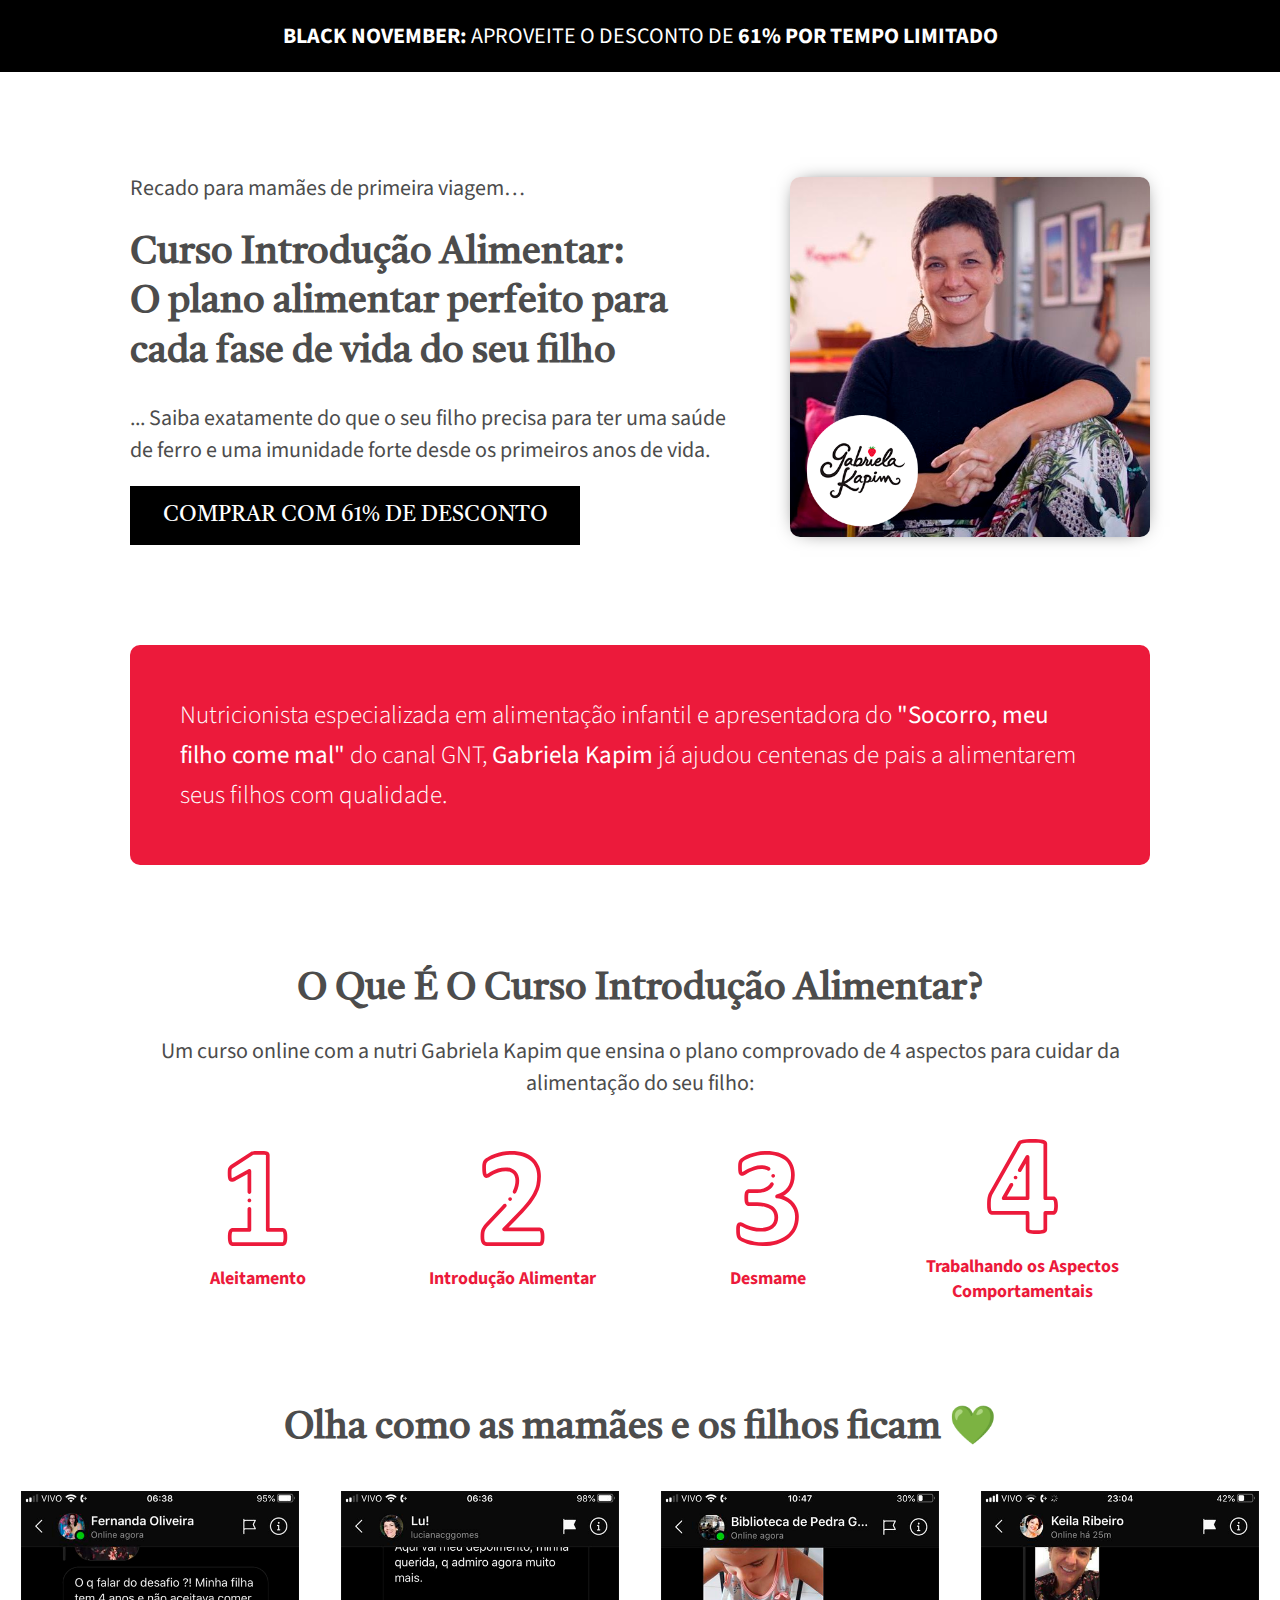
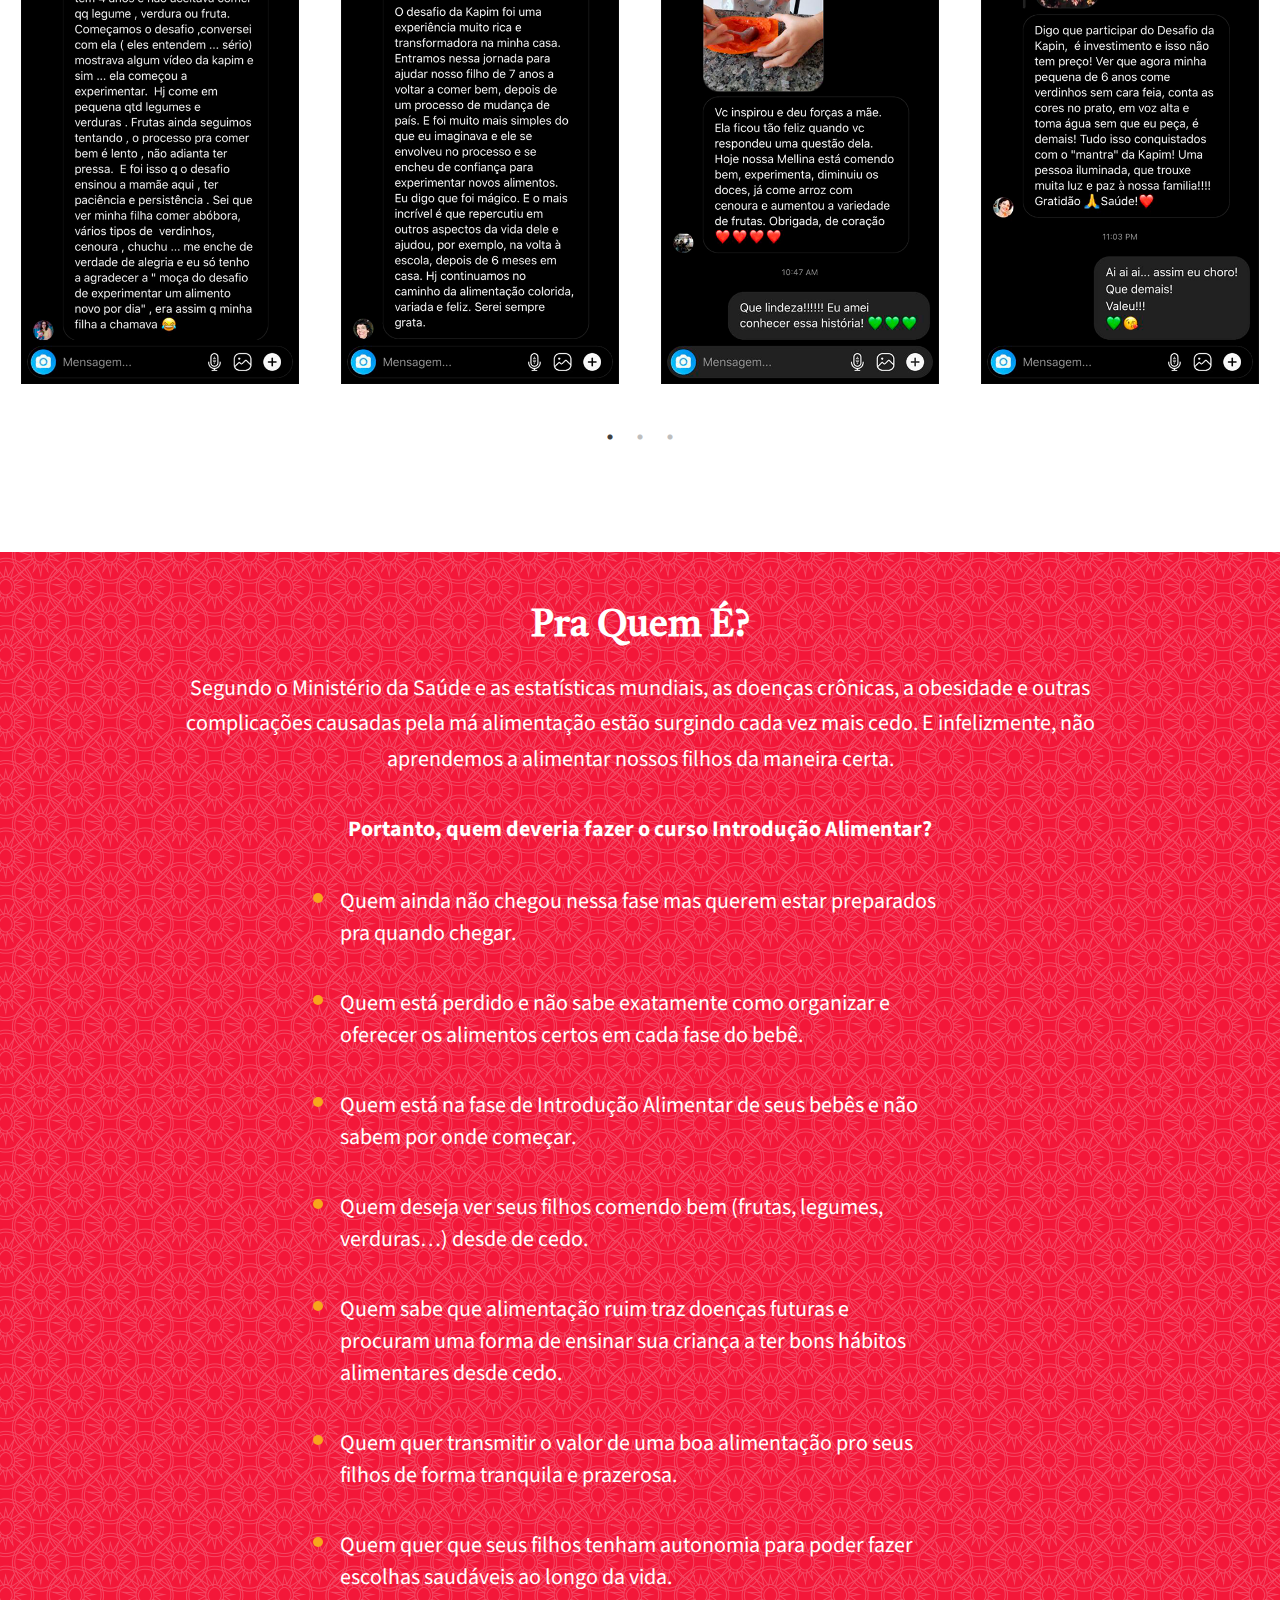
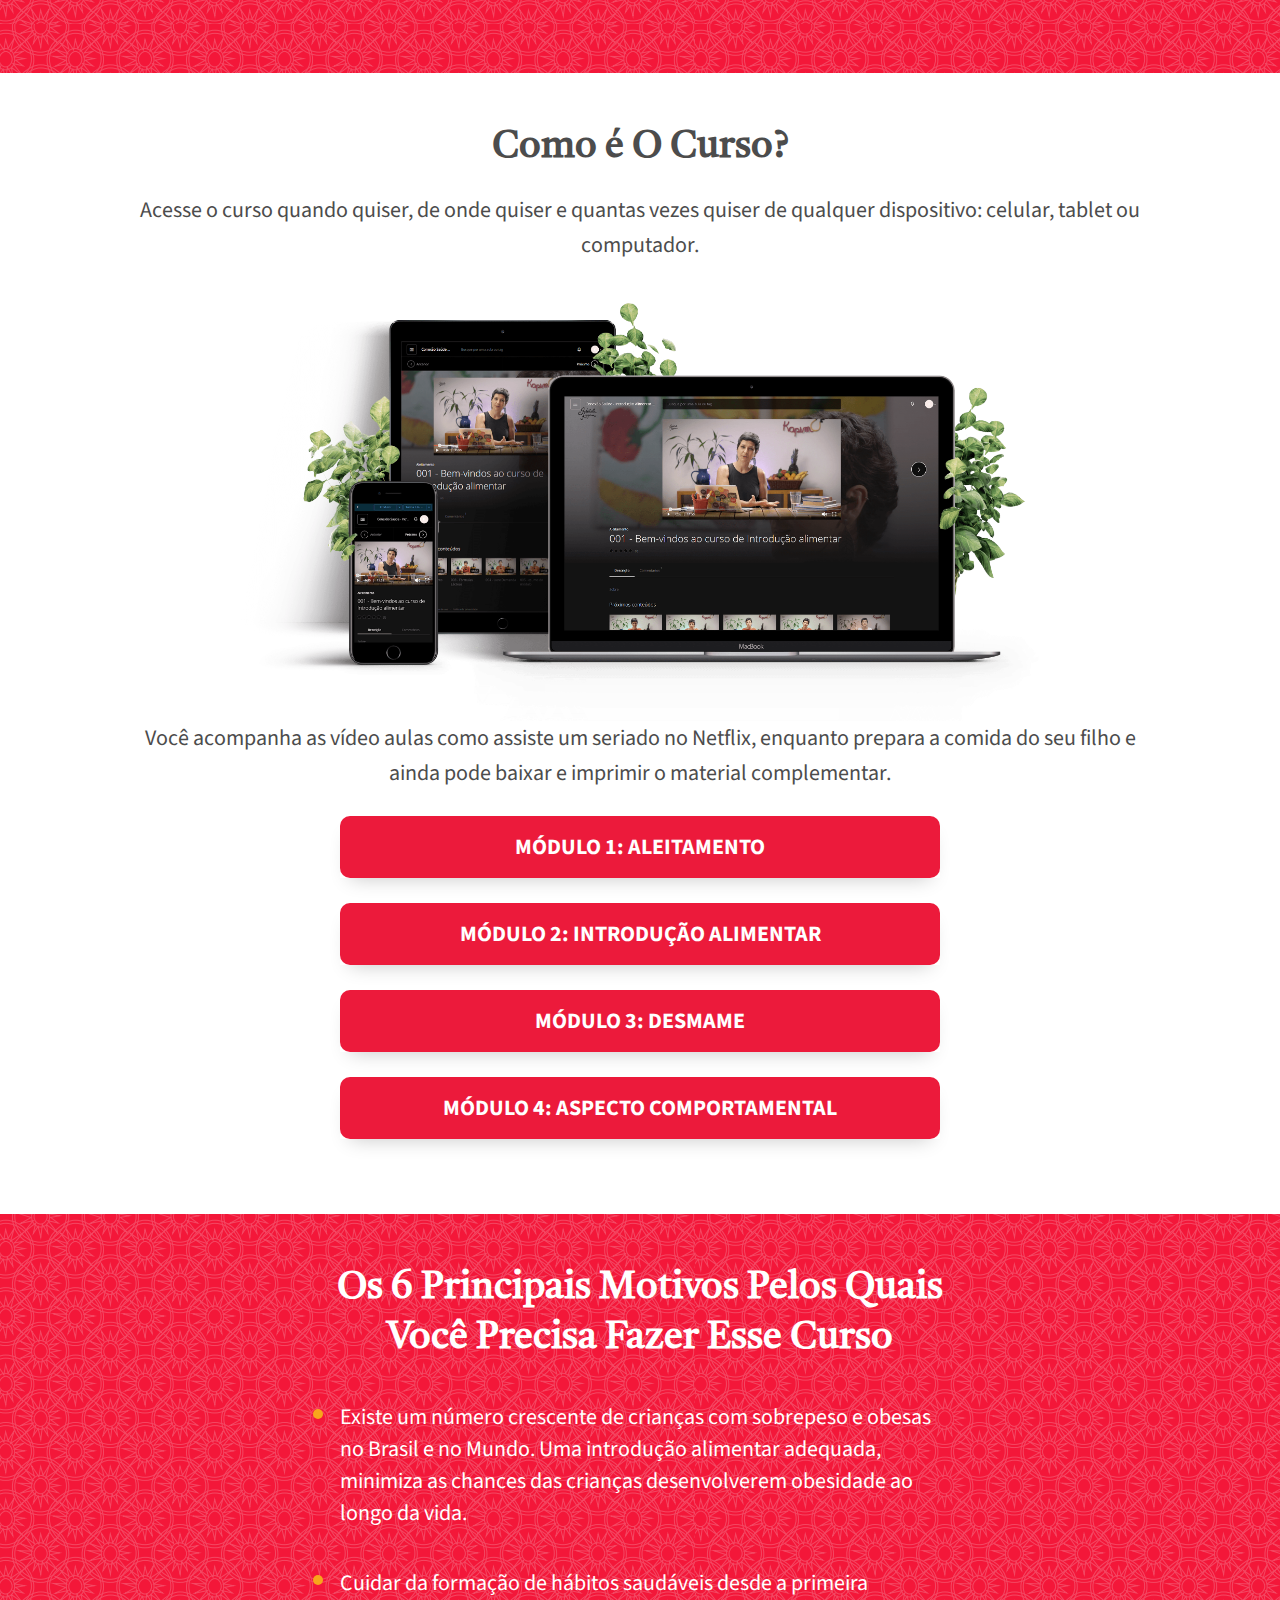
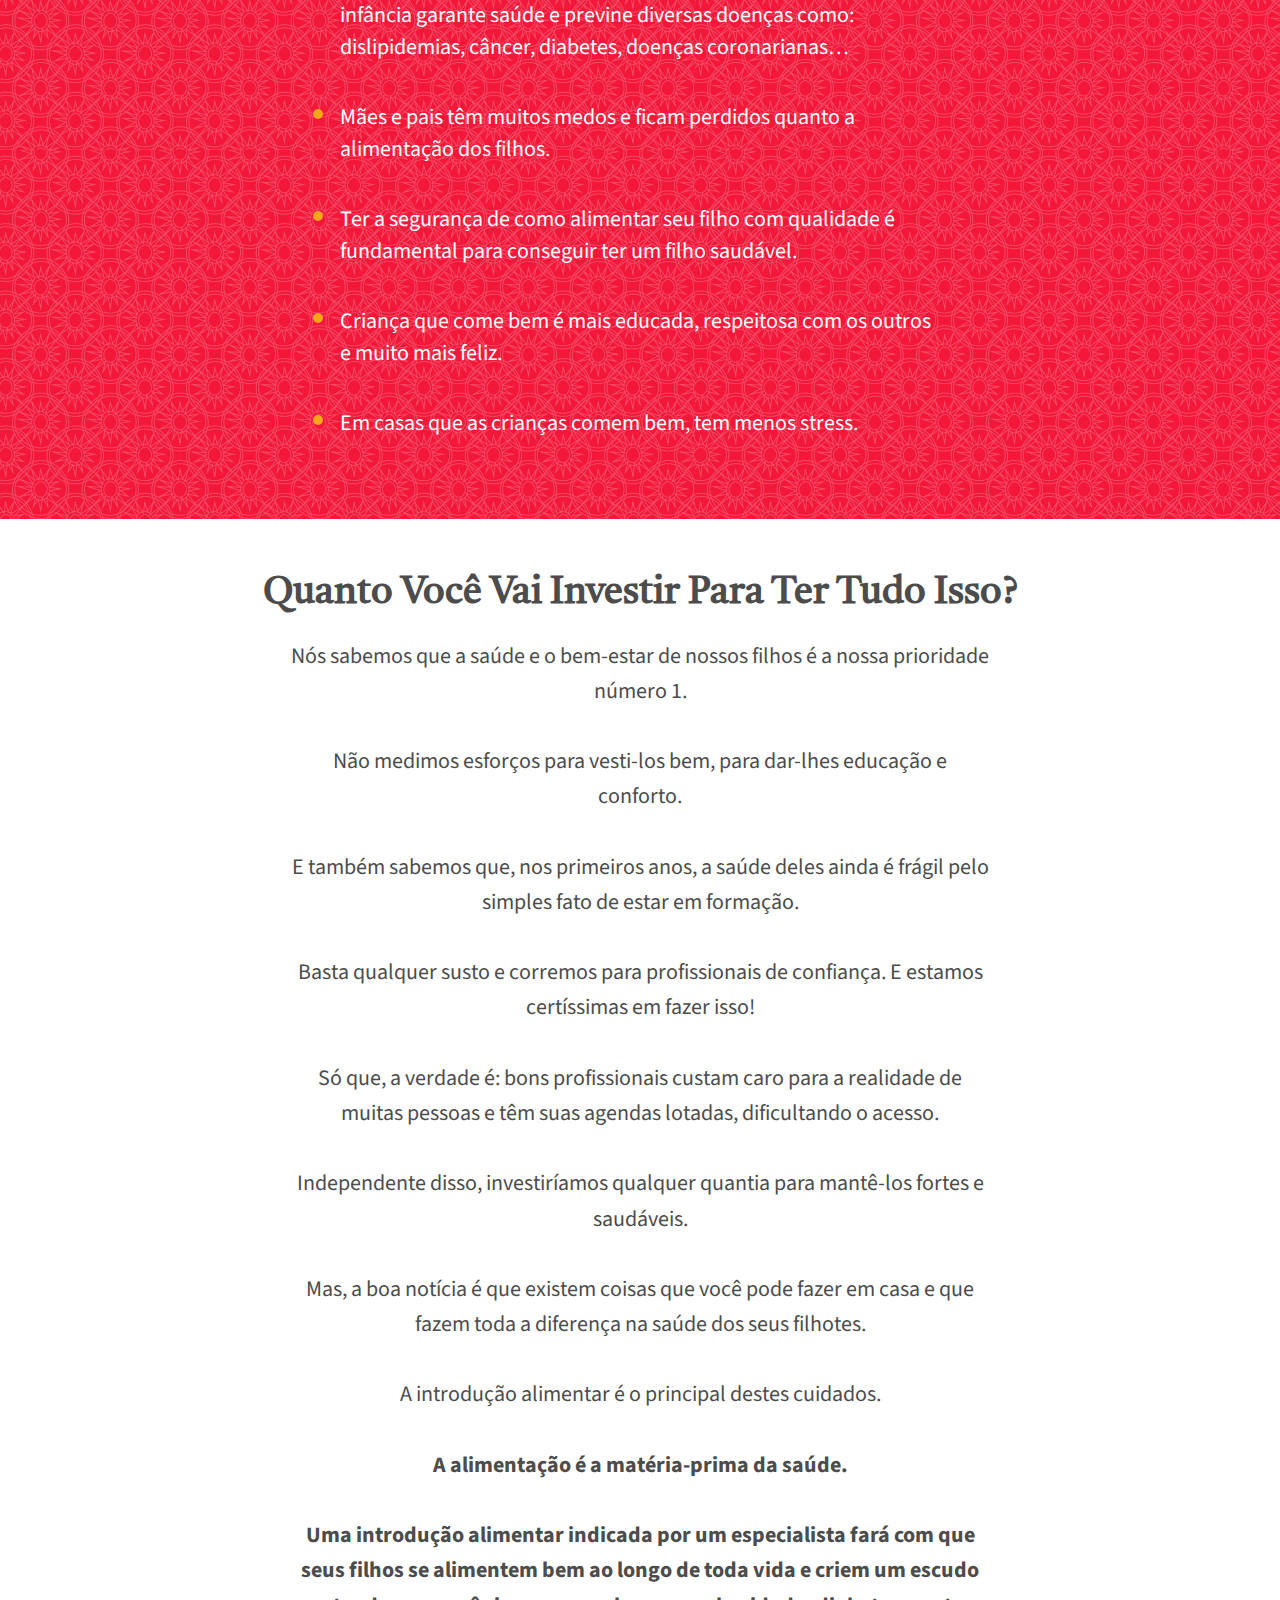
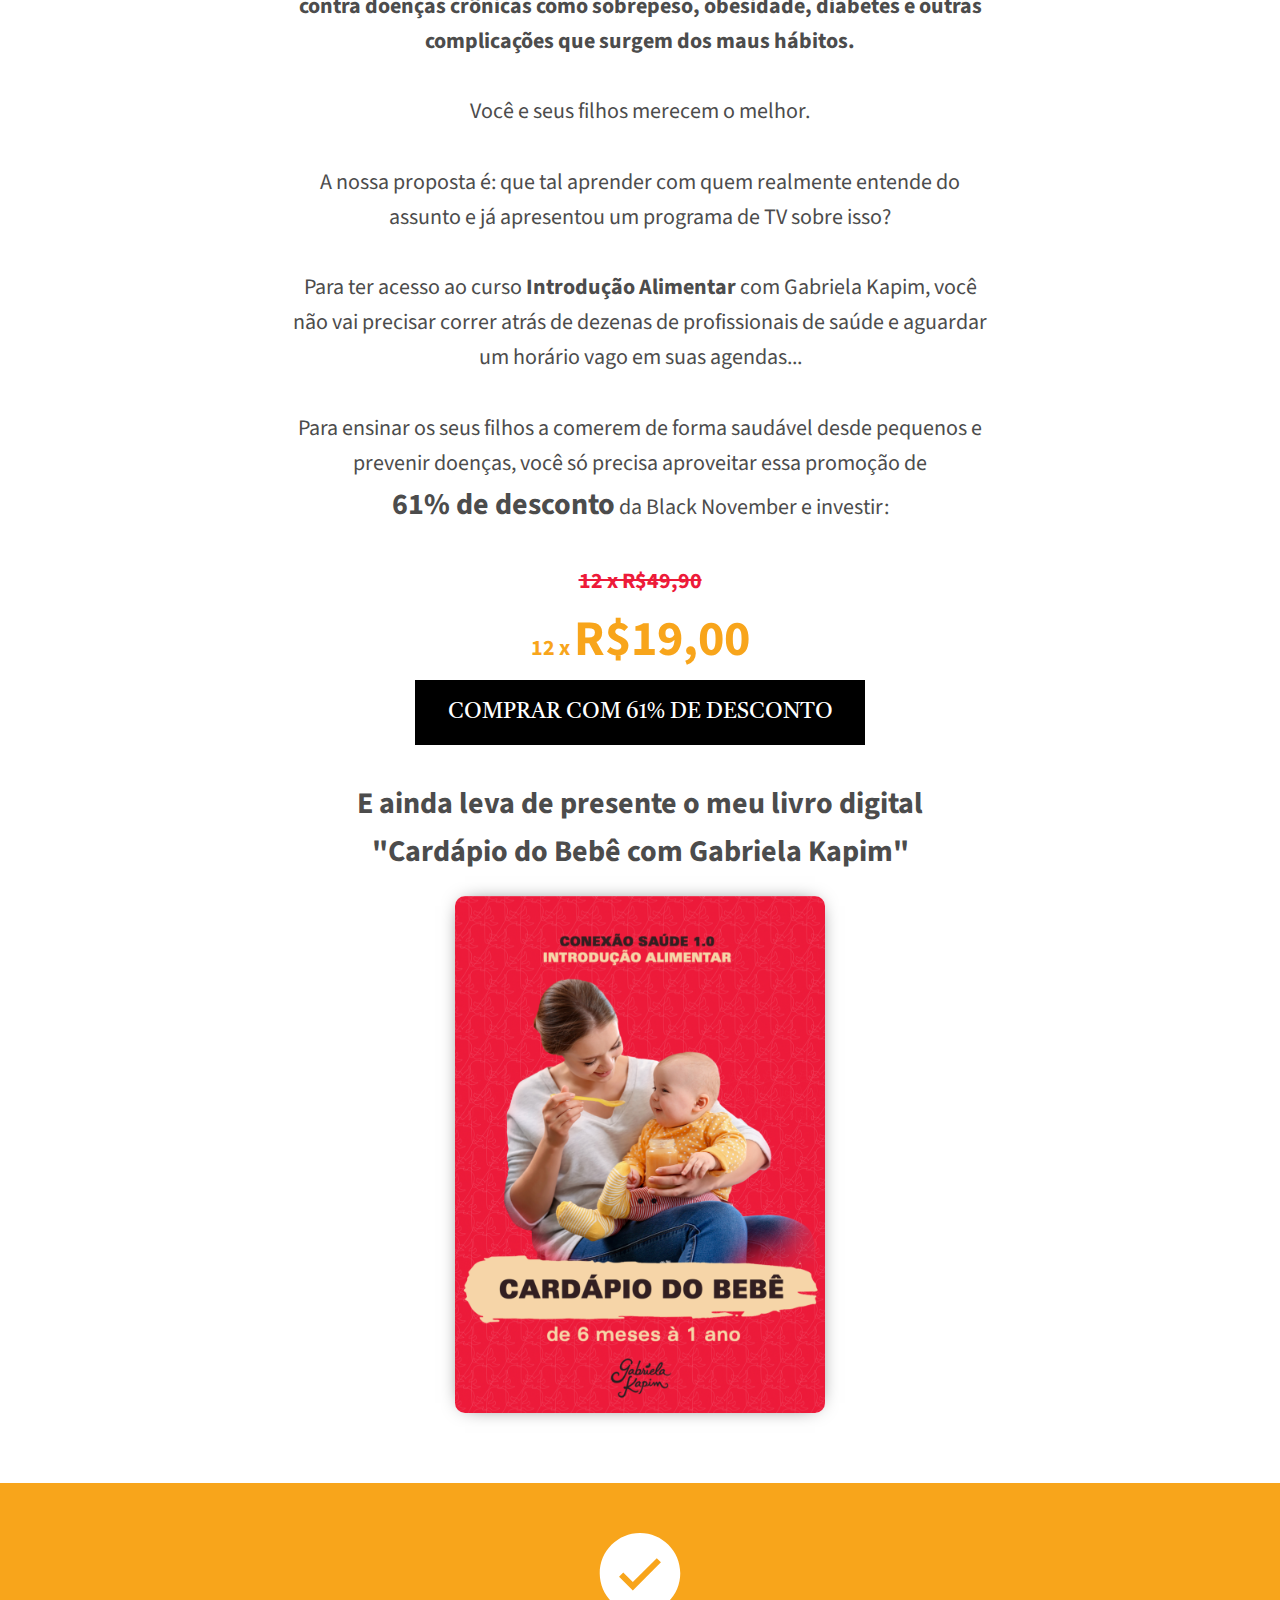
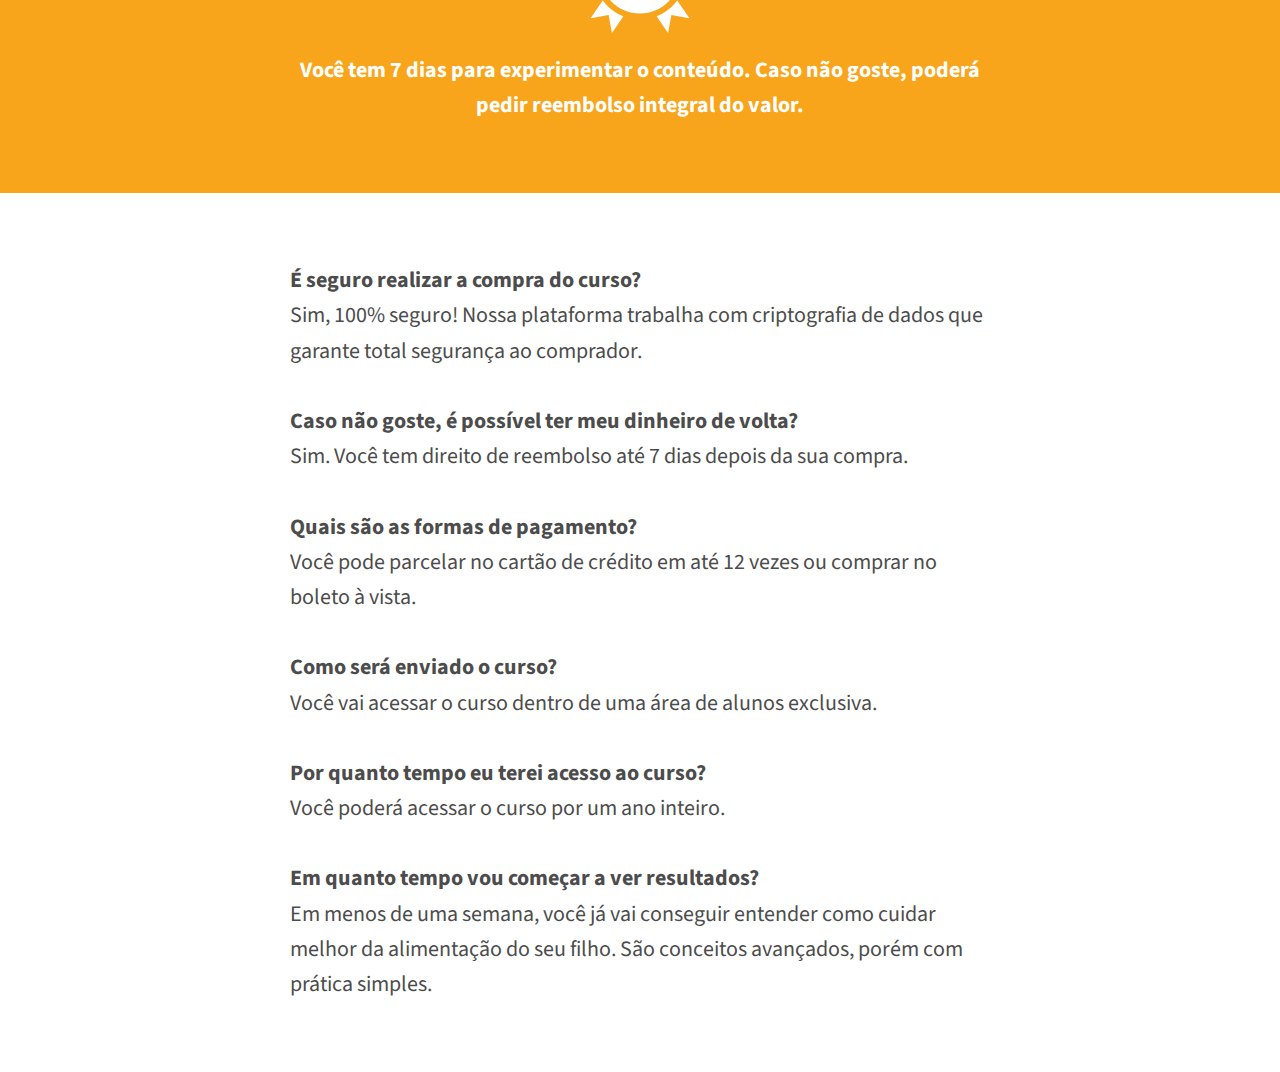
<file: index.html>
<!DOCTYPE html>
<html lang="pt-br">
  <head>
    <meta charset="utf-8">
    <meta http-equiv="X-UA-Compatible" content="IE=edge">

    <meta name="viewport" content="width=device-width, initial-scale=1, user-scalable=no, shrink-to-fit=no">
    <meta name="HandheldFriendly" content="true">
    <meta name="MobileOptimized" content="320" />
    <meta name="theme-color" content="‪#000">
    <meta name="format-detection" content="telephone=no">

    <title>BLACK NOVEMBER: APROVEITE O DESCONTO DE 61% POR TEMPO LIMITADO</title>

    <meta property="og:title" content=""/>
    <meta property="og:type" content="website"/>
    <meta property="og:url" content=""/>
    <meta property="og:image" content=""/>
    <meta property="og:image:type" content="image/jpeg">
    <meta property="og:image:width" content="800">
    <meta property="og:image:height" content="600">
    <meta property="og:site_name" content=""/>
    <meta property="og:description" content=""/>

    <meta name="twitter:card" content="summary"/>
    <meta name="twitter:description" content=""/>
    <meta name="twitter:title" content=""/>
    <meta name="twitter:domain" content=""/>
    <meta name="twitter:image" content=""/>

    <meta itemprop="name" content="">
    <meta itemprop="description" content="">
    <meta itemprop="image" content="">

    <meta name="description" content="">
    <meta name="keywords" content="TAGS"/>
    <meta name="author" content=" "/>
    <meta name="google-site-verification" content="" />

    <link rel="canonical" href="" />
    <link rel="sitemap" type="application/xml" title="Sitemap" href="">
    <link rel="alternate" hreflang="pt-br" href="" />
    <link rel="icon" type="image/png" sizes="16x16" href="favicon.png">
    <link rel="shortcut icon" href="favicon.png" type="image/x-icon">
    <link rel="icon" href="favicon.png" type="image/x-icon">
    <link href="assets/css/style.css?v0.5" rel="stylesheet">
    <link rel="stylesheet" type="text/css" href="assets/slick/slick.css"/>
    <link rel="stylesheet" type="text/css" href="assets/slick/slick-theme.css"/>
    

    <!-- Google Tag Manager -->
    <script>
        (function (w, d, s, l, i) {
            w[l] = w[l] || [];
            w[l].push({
                'gtm.start': new Date().getTime(),
                event: 'gtm.js'
            });
            var f = d.getElementsByTagName(s)[0],
                j = d.createElement(s),
                dl = l != 'dataLayer' ? '&l=' + l : '';
            j.async = true;
            j.src =
                'https://www.googletagmanager.com/gtm.js?id=' + i + dl;
            f.parentNode.insertBefore(j, f);
        })(window, document, 'script', 'dataLayer', 'GTM-NXTZZBJ');
    </script>
    <!-- End Google Tag Manager -->

  </head>
  <body>
    <!-- Google Tag Manager (noscript) -->
    <noscript><iframe src="https://www.googletagmanager.com/ns.html?id=GTM-NXTZZBJ" height="0" width="0"
            style="display:none;visibility:hidden"></iframe></noscript>
    <!-- End Google Tag Manager (noscript) -->
    
    <div class="barra">
      <p><b>BLACK NOVEMBER:</b> APROVEITE O DESCONTO DE <b>61% POR TEMPO LIMITADO</b></p>
    </div>

    <header class="top">
      <div class="container">
        <div class="blocos">
          <div class="text">
            <h2>Recado para mamães de primeira viagem…</h2>
            <h1>
              Curso Introdução Alimentar: <br>
              O plano alimentar perfeito para cada fase de vida do seu filho
            </h1>
            <p>
              ... Saiba exatamente do que o seu filho precisa para ter uma saúde de ferro e uma imunidade forte desde os primeiros anos de vida.
            </p>
            <a href="#" class="btn" style="max-width: 450px;">COMPRAR COM 61% DE DESCONTO</a>
          </div>
          <div class="image">
            <img src="assets/img/about.png" alt="">
          </div>
        </div>
      </div>
    </header>

    <section class="about">
      <div class="container">
        <div class="blocos">
          <p>
            Nutricionista especializada em alimentação infantil e apresentadora do <b>"Socorro, meu filho come mal"</b> do canal GNT, <b>Gabriela Kapim</b> já ajudou centenas de pais a alimentarem seus filhos com qualidade.
          </p>
        </div>
      </div>
    </section>

    <section class="what">
      <div class="container">
        <h1>O Que É O Curso Introdução Alimentar?</h1>
        <p>
          Um curso online com a nutri Gabriela Kapim que ensina o plano comprovado de 4 aspectos para cuidar da alimentação do seu filho:
        </p>
        <div class="blocos">
          <div class="col">
            <svg id="Layer_1" enable-background="new 0 0 511.999 511.999" height="512" viewBox="0 0 511.999 511.999" width="512" xmlns="http://www.w3.org/2000/svg"><g><g><path d="m415.475 444.61c-.768-5.827-2.049-10.644-3.918-14.723-.022-.051-.046-.101-.07-.15-2.238-4.68-4.782-7.96-8.008-10.325-3.619-2.652-7.733-3.997-12.23-3.997h-69.938v-393.683c0-4.236-1.086-8.013-3.225-11.218-2.378-3.568-6.148-6.071-11.524-7.648-3.721-1.125-8.83-1.887-15.613-2.329-5.681-.371-13.04-.537-23.861-.537-7.996 0-14.313 0-19.345.132-5.267.138-9.604.426-12.839.848-3.715.464-6.789 1.113-9.399 1.982-.067.022-.134.046-.201.069-2.763.986-5.081 2.2-7.066 3.701l-104.597 67.718c-.094.061-.186.123-.277.187-3.656 2.544-6.378 4.602-8.581 6.942-2.908 2.947-5.049 6.468-6.366 10.471-1.321 3.563-2.152 7.788-2.47 12.565-.271 4.083-.409 9.338-.409 15.62 0 10.16.414 17.93 1.266 23.754 1.073 7.327 3.319 12.723 6.867 16.492.07.074.141.147.212.22 4.391 4.389 10.178 6.123 17.204 5.154.131-.018.261-.039.391-.062 4.389-.784 9.82-2.739 16.604-5.978.177-.084.351-.174.522-.269l63.688-35.138.003 97.033c0 5.523 4.478 10 10 10s10-4.478 10-10l-.003-113.972c0-3.538-1.87-6.813-4.916-8.611-3.048-1.799-6.818-1.854-9.915-.145l-78.256 43.176c-5.922 2.811-9.253 3.827-11.043 4.176-.11.014-.21.023-.301.03-.35-.77-.87-2.281-1.269-5.004-.7-4.787-1.055-11.805-1.055-20.858 0-5.842.123-10.65.365-14.291.241-3.623.841-5.825 1.301-7.034.066-.173.127-.349.184-.525.364-1.144.878-2.006 1.667-2.794.088-.088.174-.178.258-.269 1.039-1.119 3.169-2.663 5.339-4.176l104.807-67.854c.279-.181.548-.375.807-.582.176-.141.623-.429 1.659-.807 1.321-.429 3.158-.791 5.512-1.086 2.606-.34 6.251-.573 10.83-.693 4.77-.122 10.971-.122 18.822-.122 10.369 0 17.326.152 22.558.494 6.808.444 9.906 1.145 11.146 1.521.038.012.075.022.113.034.147.043.282.084.405.124v403.241c0 5.522 4.478 10 10 10h79.938c.14 0 .216.012.226.014.016.007.079.039.179.113.027.02.676.512 1.755 2.749.995 2.2 1.748 5.203 2.233 8.896.553 4.311.821 9.883.821 17.036 0 6.495-.35 12-1.038 16.362-.809 5.122-1.691 7.623-2.289 8.818-.08.16-.156.323-.228.487-.622 1.428-1.171 1.95-1.164 1.953-.04.028-.079.055-.119.084-.076.055-.1.071-.246.071h-270.123c-.029-.018-.064-.041-.106-.07-.133-.144-.672-.775-1.433-2.366-.025-.052-.05-.104-.076-.155-.599-1.198-1.482-3.701-2.291-8.823-.689-4.363-1.039-9.867-1.039-16.361 0-7.151.269-12.724.818-17.003.49-3.726 1.243-6.729 2.237-8.929.924-1.915 1.584-2.658 1.809-2.876h91.118c5.523 0 10-4.478 10-10v-113.971c0-5.522-4.477-10-10-10s-10 4.478-10 10v103.972h-81.283c-4.617 0-8.848 1.489-12.249 4.31-2.926 2.341-5.372 5.618-7.474 10.014-.023.05-.047.099-.07.149-1.869 4.079-3.15 8.896-3.921 14.755-.671 5.235-.984 11.457-.984 19.58 0 7.642.42 14.015 1.283 19.481.99 6.266 2.298 10.896 4.115 14.563 2.18 4.535 4.756 7.801 7.873 9.978 3.464 2.457 7.414 3.755 11.428 3.755h270.369c4.266 0 8.349-1.298 11.813-3.755 3.271-2.284 6.015-5.784 7.951-10.139 1.776-3.639 3.062-8.226 4.037-14.401.862-5.467 1.282-11.839 1.282-19.481 0-8.125-.313-14.347-.987-19.614z"/><path d="m212.299 276.443c5.523 0 10-4.478 10-10s-4.477-10-10-10h-.007c-5.523 0-9.996 4.478-9.996 10s4.48 10 10.003 10z"/></g></g></svg>
            <span>Aleitamento</span>
          </div>

          <div class="col">
            <svg id="Layer_1" enable-background="new 0 0 511.999 511.999" height="512" viewBox="0 0 511.999 511.999" width="512" xmlns="http://www.w3.org/2000/svg"><g><g><path d="m426.956 442.363c-.976-6.497-2.317-11.316-4.223-15.153-2.315-4.801-5.178-8.304-8.741-10.694-3.688-2.679-8.041-4.093-12.611-4.093h-166.76l39.823-40.722c28.535-28.282 51.806-53.511 69.164-74.983 17.513-21.663 31.329-41.787 41.079-59.84 10.024-18.693 16.481-35.7 19.752-52.054 3.083-15.946 4.646-32.16 4.646-48.19 0-19.114-3.323-37.252-9.877-53.906-6.681-16.981-16.903-31.799-30.383-44.041-13.361-12.133-30.329-21.752-50.452-28.596-19.817-6.696-43.12-10.091-69.26-10.091-16.317 0-32.424 1.566-47.937 4.67-14.967 3.097-29.01 6.953-41.737 11.462-12.877 4.561-23.479 9.212-32.369 14.196-8.951 4.957-15.212 9.124-19.141 12.737-.103.095-.203.19-.302.289-3.63 3.631-6.218 6.712-7.912 9.422-.048.076-.094.152-.14.23-1.818 3.09-3.173 6.526-4.027 10.217-.962 3.713-1.623 7.464-2.024 11.488-.386 3.981-.558 8.762-.558 15.502 0 9.256.312 16.618.948 22.482.606 5.7 1.479 10.778 2.667 15.525.035.138.072.275.112.411 1.641 5.541 3.84 9.376 6.91 12.045 3.481 3.146 7.798 4.809 12.498 4.809 5.432 0 11.469-2.41 18.994-7.584 5.369-3.575 12.149-7.584 20.68-12.226 8.183-4.396 17.673-8.366 28.208-11.799 10.422-3.396 22.509-5.119 35.925-5.119 9.215 0 17.147 1.304 23.498 3.844 6.544 2.682 11.688 6.097 15.728 10.438 4.269 4.59 7.462 9.849 9.523 15.722 2.228 6.154 3.357 12.861 3.357 19.935 0 8.448-.996 17.3-2.959 26.31-2.043 9.371-5.731 19.606-10.964 30.421-2.405 4.972-.325 10.952 4.646 13.357 4.967 2.402 10.951.326 13.357-4.646 5.917-12.23 10.123-23.964 12.501-34.873 2.269-10.406 3.418-20.691 3.418-30.568 0-9.401-1.531-18.398-4.519-26.649-2.946-8.396-7.562-16.008-13.719-22.629-6.054-6.507-13.507-11.519-22.864-15.354-8.804-3.521-19.234-5.306-31.005-5.306-15.524 0-29.696 2.054-42.121 6.104-11.661 3.8-22.251 8.239-31.524 13.222-9.139 4.973-16.438 9.296-22.318 13.216-.042.028-.084.057-.126.085-3.79 2.611-6.043 3.569-7.099 3.915-.199-.429-.476-1.112-.79-2.149-.934-3.778-1.63-7.893-2.13-12.593-.562-5.162-.834-11.816-.834-20.344 0-5.99.147-10.304.461-13.545.3-3.003.794-5.797 1.511-8.541.026-.104.052-.206.075-.31.379-1.664.976-3.232 1.729-4.548.529-.819 1.83-2.562 4.866-5.612 1.624-1.461 5.684-4.591 15.196-9.859 7.931-4.446 17.519-8.638 29.311-12.814 11.874-4.206 25.033-7.815 39.049-10.716 14.162-2.833 28.948-4.27 43.951-4.27 23.959 0 45.107 3.041 62.839 9.032 17.495 5.95 32.106 14.18 43.428 24.46 11.344 10.303 19.592 22.261 25.217 36.559 5.633 14.313 8.488 29.985 8.488 46.583 0 14.76-1.44 29.696-4.27 44.332-2.866 14.33-8.674 29.528-17.739 46.434-9.152 16.945-22.281 36.037-39.021 56.745-16.911 20.918-39.703 45.615-67.745 73.406-.037.036-.074.073-.11.11l-56.495 57.77c-2.813 2.878-3.629 7.161-2.068 10.87 1.562 3.71 5.193 6.122 9.218 6.122h190.526c.387 0 .577.063.885.295.185.138.374.27.567.395.081.053.827.581 1.903 2.821.023.048.047.096.07.143.931 1.861 1.729 4.976 2.37 9.256.688 4.583 1.037 10.176 1.037 16.624 0 7.305-.267 12.989-.815 17.379-.472 3.774-1.229 7.214-2.25 10.227-.556 1.331-1.077 2.022-1.313 2.261-.169.087-.442.177-.925.177h-278.136c-4.617 0-8.539-.408-11.656-1.212-2.036-.525-3.591-1.397-4.646-2.618-1.372-1.579-2.464-4.266-3.242-7.983-.959-4.584-1.445-11.061-1.445-19.25 0-7.774.358-14.462 1.063-19.877.681-5.224 1.762-9.449 3.304-12.918 1.764-3.97 4.012-7.9 6.651-11.639 3.035-4.252 6.72-8.583 11.263-13.24.048-.049.095-.099.142-.149l83.75-89.486c4.264-4.459 8.338-8.829 12.11-12.991 3.709-4.092 3.398-10.416-.693-14.125-4.09-3.708-10.415-3.4-14.125.693-3.664 4.042-7.63 8.295-11.785 12.641-.024.025-.049.052-.073.078l-83.718 89.451c-5.229 5.367-9.529 10.44-13.179 15.551-3.425 4.852-6.325 9.931-8.619 15.094-2.336 5.255-3.926 11.292-4.859 18.456-.829 6.357-1.231 13.704-1.231 22.462 0 9.697.611 17.334 1.869 23.348 1.509 7.201 4.035 12.765 7.704 16.983 3.69 4.273 8.795 7.346 14.763 8.886 4.749 1.226 10.353 1.847 16.653 1.847h278.137c4.515 0 8.812-1.314 12.426-3.801.083-.057.164-.115.245-.174 3.495-2.563 6.261-6.344 8.219-11.238.058-.146.112-.293.164-.44 1.519-4.385 2.622-9.273 3.279-14.53.652-5.221.97-11.717.97-19.859-.001-7.443-.424-14.035-1.259-19.598z"/><path d="m253.119 259.061c0-5.522-4.478-10-10-10h-.008c-5.522 0-9.996 4.478-9.996 10s4.481 10 10.004 10 10-4.478 10-10z"/></g></g></svg>
            <span>Introdução Alimentar</span>
          </div>

          <div class="col">
            <svg id="Layer_1" enable-background="new 0 0 511.999 511.999" height="512" viewBox="0 0 511.999 511.999" width="512" xmlns="http://www.w3.org/2000/svg"><g><g><path d="m416.64 311.263c-5.305-13.463-13.065-25.707-23.066-36.393-9.952-10.634-22.244-19.545-36.5-26.469-5.129-2.517-10.455-4.705-16.019-6.577 3.122-1.638 6.131-3.393 9.022-5.264 11.843-7.663 21.688-16.959 29.264-27.629 7.782-10.663 13.725-22.954 17.655-36.509 3.929-13.41 5.921-27.939 5.921-43.185 0-19.848-3.427-38.066-10.168-54.114-6.693-16.116-16.87-30.011-30.284-41.329-13.139-10.972-29.374-19.453-48.273-25.217-18.798-5.691-40.317-8.577-63.96-8.577-18.213 0-35.367 1.584-51.064 4.723-16.195 3.375-29.733 7.17-41.422 11.616-11.906 4.579-22.062 9.399-30.246 14.363-8.909 5.494-13.742 8.874-16.684 11.667-.063.06-.125.12-.186.182-3.479 3.48-5.569 6.077-6.963 8.656-1.409 2.526-2.556 5.415-3.604 9.079-.012.04-.022.08-.034.12-.94 3.452-1.541 7.431-1.837 12.181-.266 4.373-.395 9.575-.395 15.902 0 7.783.264 14.073.81 19.253.556 5.148 1.443 9.486 2.637 12.893.048.135.098.27.151.402 1.792 4.484 4.428 7.795 7.837 9.841 2.904 1.804 6.343 2.718 10.225 2.718 5.004 0 10.705-2.212 19.062-7.394 6.234-3.864 13.635-8.034 21.997-12.395 8.484-4.299 18.176-8.275 28.902-11.852 10.202-3.515 20.867-5.223 32.603-5.223 10.127 0 18.806 1.343 25.798 3.991.041.016.083.031.124.046 3.203 1.165 6.182 2.568 8.854 4.172 4.737 2.843 10.878 1.305 13.72-3.431 2.841-4.736 1.306-10.879-3.431-13.72-3.749-2.249-7.869-4.198-12.248-5.795-9.378-3.542-20.114-5.264-32.817-5.264-13.794 0-26.955 2.124-39.021 6.28-11.584 3.862-22.208 8.229-31.578 12.981-.033.018-.065.034-.099.051-8.821 4.598-16.674 9.024-23.343 13.158-4.57 2.834-6.974 3.85-8.058 4.211-.405-1.326-.993-3.78-1.427-7.794-.463-4.39-.697-10.153-.697-17.132 0-5.919.117-10.725.356-14.675.205-3.283.594-6.006 1.156-8.092.598-2.079 1.217-3.695 1.841-4.804.037-.065.073-.132.109-.199.136-.255.781-1.286 3.409-3.925 1.804-1.677 6.285-4.727 13.265-9.031 7.107-4.312 16.188-8.604 26.956-12.744 10.658-4.055 23.204-7.561 38.277-10.701 14.332-2.862 30.166-4.315 47.065-4.315 21.678 0 41.246 2.598 58.145 7.715 16.31 4.973 30.194 12.184 41.23 21.398 10.913 9.209 19.214 20.541 24.688 33.72 5.803 13.812 8.623 28.99 8.623 46.405 0 13.341-1.721 25.979-5.122 37.588-3.294 11.358-8.22 21.573-14.643 30.361-.028.039-.057.078-.085.117-6.192 8.736-13.996 16.084-23.855 22.465-9.663 6.252-21.033 10.997-33.793 14.101-4.482 1.091-7.637 5.104-7.637 9.717v1.128c0 5.061 3.781 9.324 8.806 9.929 15.869 1.908 29.501 5.74 41.712 11.73 12.079 5.867 22.398 13.323 30.671 22.163 8.388 8.961 14.623 18.793 19.074 30.089 4.438 11.154 6.688 23.283 6.688 36.05 0 22.08-4.209 41.812-12.485 58.595-8.513 17.025-20.292 31.385-35.01 42.68-15.196 11.662-33.576 20.676-54.563 26.773-21.724 6.154-45.653 9.275-71.125 9.275-15.677 0-30.437-1.136-43.856-3.372-14.091-2.369-25.935-5.128-36.209-8.435-.033-.011-.066-.021-.1-.031-9.876-3.064-18.376-6.456-25.321-10.111-6.589-3.412-10.487-5.887-11.998-7.108-1.125-1.02-1.863-1.975-2.371-3.065-.875-2.099-1.7-4.555-2.367-7.029-.729-2.81-1.263-6.435-1.59-10.794-.322-4.193-.473-9.688-.473-17.289 0-13.598 1.415-18.728 2.072-20.373.085-.186.164-.343.237-.476 1.151.385 3.434 1.301 7.378 3.438 6.313 3.42 14.372 7.123 23.95 11.006 9.637 3.907 21.065 7.589 33.966 10.942 13.3 3.459 28.489 5.213 45.146 5.213 14.248 0 27.21-1.749 38.524-5.199 11.225-3.422 21.164-8.454 29.544-14.955.051-.039.101-.079.15-.119 8.386-6.767 14.787-15.018 19.027-24.521.018-.039.034-.078.052-.118 4.035-9.367 6.081-19.853 6.081-31.164 0-12.427-2.489-23.853-7.399-33.96-.017-.033-.033-.067-.051-.102-5.187-10.377-12.66-19.136-22.212-26.034-9.302-6.927-21.196-12.319-35.329-16.023-13.719-3.632-29.851-5.474-47.947-5.474h-41.125c-1.83 0-3.25-.158-4.229-.47-.108-.111-.331-.374-.618-.89-.442-.867-1.446-3.232-2.04-7.75-.533-4.053-.793-9.654-.793-17.126 0-7.01.256-12.261.783-16.053.633-4.56 1.506-6.336 1.758-6.772.103-.176.199-.355.29-.537.151-.304.28-.484.354-.577.77-.354 1.889-.541 3.24-.541h41.376c15.214 0 28.843-1.832 40.512-5.444 12.026-3.561 22.502-8.941 31.202-16.047 7.288-6.053 13.177-13.274 17.5-21.462 2.579-4.884.711-10.934-4.173-13.513-4.886-2.578-10.935-.71-13.513 4.173-3.138 5.941-7.257 10.984-12.529 15.363-6.674 5.45-14.595 9.48-24.218 12.324-.044.013-.088.025-.132.039-9.761 3.03-21.419 4.566-34.649 4.566h-41.376c-4.304 0-8.227.808-11.663 2.401-4.075 1.82-7.416 5.1-9.684 9.502-1.961 3.495-3.305 8.005-4.106 13.772-.663 4.779-.973 10.755-.973 18.805 0 8.469.306 14.74.963 19.735.758 5.758 2.169 10.635 4.192 14.497.025.048.051.096.077.144 2.544 4.667 6.171 8.074 10.489 9.853.061.024.121.049.183.072 3.392 1.32 7.134 1.935 11.775 1.935h41.125c16.37 0 30.779 1.617 42.853 4.814 11.689 3.063 21.287 7.356 28.526 12.759.045.034.09.067.136.1 7.016 5.055 12.269 11.188 16.059 18.749 3.61 7.452 5.365 15.686 5.365 25.171 0 8.551-1.489 16.354-4.425 23.194-2.968 6.627-7.293 12.185-13.221 16.984-6.437 4.978-14.188 8.869-23.041 11.568-9.424 2.873-20.423 4.33-32.692 4.33-14.96 0-28.456-1.537-40.114-4.569-12.06-3.135-22.651-6.54-31.483-10.121-8.895-3.604-16.275-6.988-21.938-10.057-7.783-4.217-13.158-6.097-17.428-6.097-7.874 0-14.449 4.632-18.04 12.707-.032.071-.063.145-.094.217-2.458 5.899-3.652 15.114-3.652 28.17 0 8.126.169 14.106.53 18.804.42 5.605 1.131 10.283 2.196 14.391.948 3.521 2.066 6.819 3.323 9.806.031.074.064.149.098.224 1.693 3.764 4.145 7.04 7.491 10.016.079.07.159.139.239.206 3.063 2.553 8.353 5.783 15.664 9.57 7.958 4.188 17.582 8.047 28.604 11.469 11.19 3.598 23.937 6.575 38.979 9.104 14.518 2.42 30.384 3.646 47.159 3.646 27.315 0 53.079-3.376 76.641-10.051 23.448-6.813 44.047-16.949 61.224-30.131 17.143-13.155 30.843-29.844 40.747-49.651 9.67-19.608 14.572-42.315 14.572-67.49.003-15.312-2.725-29.928-8.091-43.414z"/><path d="m296.604 134.013c0-5.522-4.478-10-10-10h-.008c-5.522 0-9.996 4.478-9.996 10s4.481 10 10.004 10 10-4.478 10-10z"/></g></g></svg>
            <span>Desmame</span>
          </div>

          <div class="col">
            <svg id="Layer_1" enable-background="new 0 0 512 512" height="512" viewBox="0 0 512 512" width="512" xmlns="http://www.w3.org/2000/svg"><g><g><path d="m283.376 85.599h-.771c-3.586 0-6.897 1.92-8.679 5.032l-41.648 72.76c-2.744 4.793-1.082 10.903 3.711 13.646 4.793 2.746 10.903 1.083 13.646-3.711l23.741-41.476v177.385h-101.537l33.079-57.788c2.744-4.793 1.083-10.903-3.711-13.646-4.792-2.745-10.903-1.082-13.646 3.711l-41.646 72.756c-1.771 3.095-1.761 6.898.028 9.983s5.085 4.984 8.651 4.984h128.784c5.523 0 10-4.478 10-10v-223.636c-.002-5.523-4.479-10-10.002-10z"/><path d="m441.524 324.25c-5.714-12.407-13.668-15.015-19.339-15.015h-33.185v-283.041c0-3.974-1.264-9.774-7.285-14.846-.144-.122-.292-.239-.442-.353-3.891-2.917-9.114-5.176-15.527-6.714-6.023-1.565-13.735-2.664-23.563-3.357-8.727-.621-19.722-.924-33.616-.924-11.966 0-22.294.266-30.698.791-9.208.575-16.417 1.44-22.036 2.645-6.695 1.435-11.403 3.006-15.264 5.098-.053.028-.105.058-.158.087-4.557 2.576-7.963 5.745-10.125 9.42-.027.046-.054.092-.08.139l-151.276 266.82c-.033.059-.066.117-.098.176-2.59 4.791-4.879 9.698-6.805 14.586-.044.111-.085.223-.125.336-1.838 5.206-3.187 10.144-4.124 15.094-.967 5.108-1.667 10.92-2.081 17.273-.37 5.675-.535 12.337-.535 21.602 0 10.89.444 18.883 1.399 25.153 1.067 7.013 2.793 12.575 5.275 17.007.078.139.16.276.244.411 3.238 5.183 7.424 8.629 12.442 10.246 3.568 1.182 7.77 1.781 12.49 1.781h176.364v78.298c0 4.661 1.343 8.855 3.992 12.468 2.588 3.529 6.605 6.23 12.282 8.26.102.036.204.07.307.104 4.527 1.454 10.337 2.579 16.804 3.253 6.244.65 13.843.953 23.914.953 10.553 0 18.322-.304 24.45-.955 6.118-.651 11.701-1.726 16.595-3.192.131-.04.261-.081.39-.126 5.808-2.004 9.903-4.661 12.509-8.115 2.868-3.653 4.382-8.022 4.382-12.648v-78.298h33.185c5.1 0 14.469-2.127 19.973-16.361 3.149-7.846 4.68-18.631 4.68-32.968-.002-16.317-1.69-27.47-5.315-35.088zm-17.944 60.646c-.021.051-.041.103-.061.154-.837 2.177-1.565 3.197-1.929 3.615h-42.59c-5.523 0-10 4.478-10 10v88.298c0 .088-.007.137-.007.14-.006.015-.039.074-.115.169-.021.026-.043.054-.064.08-.243.177-1.067.707-3.041 1.403-3.669 1.083-7.962 1.891-12.765 2.401-5.334.568-12.64.844-22.334.844-9.234 0-16.378-.276-21.841-.846-4.96-.517-9.426-1.351-12.604-2.353-1.737-.633-2.521-1.125-2.799-1.326-.029-.09-.053-.238-.053-.513v-88.298c0-5.522-4.477-10-10-10h-186.365c-3.226 0-5.162-.42-6.218-.772-.044-.015-.088-.029-.133-.043-.2-.063-.755-.482-1.49-1.607-.862-1.614-2.015-4.632-2.837-10.032-.788-5.178-1.171-12.421-1.171-22.144 0-8.694.157-15.145.493-20.3.361-5.546.958-10.544 1.774-14.856.736-3.889 1.807-7.812 3.272-11.986 1.607-4.06 3.517-8.146 5.678-12.151l151.162-266.62c.113-.175.701-.973 2.629-2.075 2.061-1.098 5.284-2.107 9.853-3.086 4.64-.995 10.884-1.728 19.091-2.24 7.991-.499 17.9-.752 29.452-.752 13.414 0 23.944.286 32.199.875 8.525.601 15.261 1.537 20.021 2.783.072.02.145.037.217.055 4.639 1.104 7.009 2.417 7.996 3.09v292.433c0 5.522 4.477 10 10 10h42.321c.399.441 1.143 1.431 2.056 3.421.023.052.048.104.072.154 1.545 3.226 3.388 10.446 3.388 26.525 0 11.607-1.096 20.207-3.257 25.56z"/><path d="m218.599 217.417c5.523 0 10-4.478 10-10s-4.477-10-10-10h-.007c-5.523 0-9.996 4.478-9.996 10s4.48 10 10.003 10z"/></g></g></svg>
            <span>Trabalhando os Aspectos Comportamentais</span>
          </div>
        </div>
      </div>
    </section>

    <section class="what">
      <div class="container">
        <h1>Olha como as mamães e os filhos ficam 💚</h1>
      </div>
      <div class="slider">
        <div>
          <img src="assets/img/01.png" alt="">
        </div>
        <div>
          <img src="assets/img/02.png" alt="">
        </div>
        <div>
          <img src="assets/img/03.png" alt="">
        </div>
        <div>
          <img src="assets/img/04.png" alt="">
        </div>
        <div>
          <img src="assets/img/05.png" alt="">
        </div>
        <div>
          <img src="assets/img/06.png" alt="">
        </div>
        <div>
          <img src="assets/img/07.png" alt="">
        </div>
        <div>
          <img src="assets/img/08.png" alt="">
        </div>
        <div>
          <img src="assets/img/09.png?v1" alt="">
        </div>
        <div>
          <img src="assets/img/10.png" alt="">
        </div>
      </div>
    </section>

    <section class="queme">
      <div class="container">
        <h1>Pra Quem É?</h1>
        <p>
          Segundo o Ministério da Saúde e as estatísticas mundiais, as doenças crônicas, a obesidade e outras complicações causadas pela má alimentação estão surgindo cada vez mais cedo. E infelizmente, não aprendemos a alimentar nossos filhos da maneira certa.
          <br><br>
          <b>Portanto, quem deveria fazer o curso Introdução Alimentar?</b>
        </p>
        <ul>
          <li>Quem ainda não chegou nessa fase mas querem estar preparados pra quando chegar.</li>
          <li>Quem está perdido e não sabe exatamente como organizar e oferecer os alimentos certos em cada fase do bebê.</li>
          <li>Quem está na fase de Introdução Alimentar de seus bebês e não sabem por onde começar.</li>
          <li>Quem deseja ver seus filhos comendo bem (frutas, legumes, verduras…) desde de cedo.</li>
          <li>Quem sabe que alimentação ruim traz doenças futuras e procuram uma forma de ensinar sua criança a ter bons hábitos alimentares desde cedo.</li>
          <li>Quem quer transmitir o valor de uma boa alimentação pro seus filhos de forma tranquila e prazerosa.</li>
          <li>Quem quer que seus filhos tenham autonomia para poder fazer escolhas saudáveis ao longo da vida.</li>
        </ul>
      </div>
    </section>

    <section class="jornada">
      <div class="container">
        <h1>Como é O Curso?</h1>
        <p>
          Acesse o curso quando quiser, de onde quiser e quantas vezes quiser de qualquer dispositivo: celular, tablet ou computador.

          <img src="assets/img/mockup-v2.png" alt="">

          Você acompanha as vídeo aulas como assiste um seriado no Netflix, enquanto prepara a comida do seu filho e ainda pode baixar e imprimir o material complementar.
        </p>
        <div class="bullets">
          <span>MÓDULO 1: ALEITAMENTO</span>
          <p>
            001 - Bem-vindos ao curso de Introdução alimentar
            <br>
            002 - Aleitamento Materno
            <br>
            003 - Fórmulas Lácteas
            <br>
            004 - Livre Demanda
            <br>
            005 - Resumo do módulo
          </p>
        </div>
        <div class="bullets">
          <span>MÓDULO 2: INTRODUÇÃO ALIMENTAR</span>
          <p>
            006 - Introdução
            <br>
            007 - Quando iniciar a IA
            <br>
            008 - Qual o primeiro alimento
            <br>
            009 - Como preparar o alimento
            <br>
            010 - Como oferecer o primeiro alimento
            <br>
            011 - Os maiores medos
            <br>
            012 - 6º mês - Experiência sem compromisso
            <br>
            013 - 7º mês - Experimentando a nova rotina
            <br>
            014 - 8º/9º mês - Se apropriando da nova rotina
            <br>
            015 - 10º mês - Estabelecendo a nova rotina
            <br>
            016 - 11º mês - A nova rotina
          </p>
        </div>
        <div class="bullets">
          <span>MÓDULO 3: DESMAME</span>
          <p>
            018 - Tipos de Desmame
            <br>
            019 - Como e quando ele deve ocorrer
            <br>
            020 - Desmame Noturno
          </p>
        </div>
        <div class="bullets">
          <span>MÓDULO 4: ASPECTO COMPORTAMENTAL</span>
          <p>
            021 - Introdução ao Aspecto Comportamental
            <br>
            022 - Os 5 Pilares da Gabriela Kapim
            <br>
            023 - Os 5 mandamentos da Gabriela Kapim
            <br>
            024 - Encerramento
          </p>
        </div>
      </div>
    </section>

    <section class="motivos">
      <div class="container">
        <h1>Os 6 Principais Motivos Pelos Quais <br> Você Precisa Fazer Esse Curso</h1>
        <ul>
          <li>Existe um número crescente de crianças com sobrepeso e obesas no Brasil e no Mundo. Uma introdução alimentar adequada, minimiza as chances das crianças desenvolverem obesidade ao longo da vida.</li>
          <li>Cuidar da formação de hábitos saudáveis desde a primeira infância garante saúde e previne diversas doenças como: dislipidemias, câncer, diabetes, doenças coronarianas… </li>
          <li>Mães e pais têm muitos medos e ficam perdidos quanto a alimentação dos filhos.</li>
          <li>Ter a segurança de como alimentar seu filho com qualidade é fundamental para conseguir ter um filho saudável.</li>
          <li>Criança que come bem é mais educada, respeitosa com os outros e muito mais feliz.</li>
          <li>Em casas que as crianças comem bem, tem menos stress.</li>
        </ul>
      </div>
    </section>

    <section class="investimento">
      <div class="container">
        <h1>Quanto Você Vai Investir Para Ter Tudo Isso?</h1>
        <p>
          Nós sabemos que a saúde e o bem-estar de nossos filhos é a nossa prioridade número 1.
          <br><br>
          Não medimos esforços para vesti-los bem, para dar-lhes educação e conforto.
          <br><br>
          E também sabemos que, nos primeiros anos, a saúde deles ainda é frágil pelo simples fato de estar em formação.
          <br><br>
          Basta qualquer susto e corremos para profissionais de confiança. E estamos certíssimas em fazer isso!
          <br><br>
          Só que, a verdade é: bons profissionais custam caro para a realidade de muitas pessoas e têm suas agendas lotadas, dificultando o acesso.
          <br><br>
          Independente disso, investiríamos qualquer quantia para mantê-los fortes e saudáveis.
          <br><br>
          Mas, a boa notícia é que existem coisas que você pode fazer em casa e que fazem toda a diferença na saúde dos seus filhotes.
          <br><br>
          A introdução alimentar é o principal destes cuidados.
          <br><br>
          <b>A alimentação é a matéria-prima da saúde.</b>
          <br><br>
          <b>Uma introdução alimentar indicada por um especialista fará com que seus filhos se alimentem bem ao longo de toda vida e criem um escudo contra doenças crônicas como sobrepeso, obesidade, diabetes e outras complicações que surgem dos maus hábitos.</b>
          <br><br>
          Você e seus filhos merecem o melhor.
          <br><br>
          A nossa proposta é: que tal aprender com quem realmente entende do assunto e já apresentou um programa de TV sobre isso?
          <br><br>
          Para ter acesso ao curso <b>Introdução Alimentar</b> com Gabriela Kapim, você não vai precisar correr atrás de dezenas de profissionais de saúde e aguardar um horário vago em suas agendas...
          <br><br>
          Para ensinar os seus filhos a comerem de forma saudável desde pequenos e prevenir doenças, você só precisa aproveitar essa promoção de <br> <b style="font-size: 30px;">61% de desconto</b> da Black November e investir:
          <br><br>
          <b style="text-align: center; display: block; text-decoration: line-through;color: #ed1a39;">12 x R$49,90</b>
          <b style="display: block; text-align: center;color: #f8a51b;">12 x <i>R$19,00</i></b>

          <a href="#" class="btn" style="max-width: 450px; margin: 0 auto;">COMPRAR COM 61% DE DESCONTO</a>
          <br>
          <i style="font-style: normal; display: block; text-align: center; font-size: 30px; font-weight: bold;">E ainda leva de presente o meu livro digital "Cardápio do Bebê com Gabriela Kapim"</i>

          <img src="assets/img/book.png" alt="" style="display: block; max-width: 370px; width: 100%; margin: 20px auto 0; border-radius: 10px; box-shadow: 0px 0px 20px -10px black;">
        </p>
      </div>
    </section>

    <section class="garantia">
      <div class="container">
        <svg height="512pt" viewBox="-3 0 512 512" width="512pt" xmlns="http://www.w3.org/2000/svg"><path d="m459.191406 206.203125c0-113.703125-92.503906-206.203125-206.210937-206.203125-113.703125 0-206.207031 92.5-206.207031 206.203125 0 113.699219 92.503906 206.199219 206.207031 206.199219 113.707031 0 206.210937-92.5 206.210937-206.199219zm-242.96875 87.960937-70.402344-70.402343 21.339844-21.335938 49.0625 49.0625 122.582032-122.578125 21.339843 21.335938zm0 0"/><path d="m62.421875 345.875-62.421875 91.042969 92.289062-17.210938 17.210938 92.292969 58.453125-85.253906c-42.4375-16.417969-78.984375-44.746094-105.53125-80.871094zm0 0"/><path d="m443.542969 345.875c-26.546875 36.125-63.09375 64.453125-105.53125 80.871094l58.453125 85.253906 17.210937-92.292969 92.289063 17.210938zm0 0"/></svg>
        <p>
          Você tem 7 dias para experimentar o conteúdo. Caso não goste, poderá pedir reembolso integral do valor.
        </p>
      </div>
    </section>

    <section class="faq">
      <div class="container">
        <p>
          <b>É seguro realizar a compra do curso?</b>
          <br>
          Sim, 100% seguro! Nossa plataforma trabalha com criptografia de dados que garante total segurança ao comprador.
          <br><br>
          <b>Caso não goste, é possível ter meu dinheiro de volta?</b>
          <br>
          Sim. Você tem direito de reembolso até 7 dias depois da sua compra.
          <br><br>
          <b>Quais são as formas de pagamento?</b>
          <br>
          Você pode parcelar no cartão de crédito em até 12 vezes ou comprar no boleto à vista.
          <br><br>
          <b>Como será enviado o curso?</b>
          <br>
          Você vai acessar o curso dentro de uma área de alunos exclusiva.
          <br><br>
          <b>Por quanto tempo eu terei acesso ao curso?</b>
          <br>
          Você poderá acessar o curso por um ano inteiro.
          <br><br>
          <b>Em quanto tempo vou começar a ver resultados?</b>
          <br>
          Em menos de uma semana, você já vai conseguir entender como cuidar melhor da alimentação do seu filho. São conceitos avançados, porém com prática simples.
        </p>
      </div>
    </section>

    <script type="text/javascript" src="https://code.jquery.com/jquery-3.3.1.min.js"></script>
    <script type="text/javascript" src="assets/slick/slick.min.js"></script>
    <script type="text/javascript">
      $(".bullets").click(function(e){
        $(this).toggleClass('act');
        e.preventDefault();
      });

      $('.slider').slick({
        dots: true,
        infinite: false,
        speed: 300,
        slidesToShow: 4,
        slidesToScroll: 4,
        autoplay: true,
        autoplaySpeed: 2000,
        responsive: [
          {
            breakpoint: 1024,
            settings: {
              slidesToShow: 3,
              slidesToScroll: 3,
              infinite: true,
              dots: true
            }
          },
          {
            breakpoint: 600,
            settings: {
              slidesToShow: 2,
              slidesToScroll: 2,
              dots: false
            }
          },
          {
            breakpoint: 480,
            settings: {
              slidesToShow: 1,
              slidesToScroll: 1,
              dots: false
            }
          }
          // You can unslick at a given breakpoint now by adding:
          // settings: "unslick"
          // instead of a settings object
        ]
      });
    </script>
  </body>
</html>
</file>
<file: assets/css/style.css>
@import url("https://fonts.googleapis.com/css2?family=Castoro&display=swap");@import url("https://fonts.googleapis.com/css2?family=Source+Sans+Pro:wght@300;400;700&display=swap");*{padding:0;margin:0}.container{max-width:1020px;width:100%;margin:0 auto}.barra{display:block;background:#000;width:100%;padding:20px 0;font-family:"Source Sans Pro",sans-serif;font-size:22px;color:#fff;text-align:center}.topo-ig{padding:30px 0;background:#f5f5f5}.topo-ig img{display:block;max-width:70px;width:100%;margin:0 auto}.btn{display:block;margin:20px 0 0;font-family:"Castoro",serif;font-size:22px;color:#fff;text-align:center;background:#000;text-decoration:none;text-transform:uppercase;max-width:250px;width:100%;padding:15px 0}.btn:hover{opacity:.7}.top{padding:100px 0 0;background:#fff}.top .blocos{display:flex;align-items:center}.top .blocos .text{max-width:600px;width:100%}.top .blocos .text h2{font-family:"Source Sans Pro",sans-serif;font-size:22px;color:#4c4c4c;text-align:left;font-weight:normal;display:block}.top .blocos .text h1{font-family:"Castoro",serif;font-size:38px;color:#4c4c4c;text-align:left;line-height:1.3;display:block;margin:25px 0}.top .blocos .text p{font-family:"Source Sans Pro",sans-serif;font-size:22px;color:#4c4c4c;text-align:left}.top .blocos .image{max-width:360px;margin-left:auto;width:100%}.top .blocos .image img{border-radius:10px;box-shadow:0px 0px 20px -10px black}.about{padding:100px 0;background:#fff}.about .blocos{display:flex;align-items:center;background:#EC1A3B;padding:50px;box-sizing:content-box;border-radius:10px}.about .blocos img{max-width:250px;width:100%;border-radius:300px}.about .blocos p{font-family:"Source Sans Pro",sans-serif;font-size:25px;color:#fff;text-align:left;font-weight:300;line-height:1.6}.what{padding:0px 0 100px;background:#fff;overflow-x:hidden}.what h1{font-family:"Castoro",serif;font-size:38px;color:#4c4c4c;text-align:center;line-height:1.3;display:block}.what p{font-family:"Source Sans Pro",sans-serif;font-size:22px;color:#4c4c4c;text-align:center;font-weight:400;margin:20px auto}.what .blocos{display:flex;align-items:center}.what .blocos .col{width:250px;margin:0 auto}.what .blocos .col span{font-family:"Source Sans Pro",sans-serif;font-size:18px;color:#EC1A3B;text-align:center;font-weight:bold;display:block;margin:0 auto}.what .blocos .col svg{display:block;width:95px;height:95px;margin:20px auto;fill:#EC1A3B}.what .slick-slide img{width:100%}.queme{padding:50px 0;background:url("../img/bg.png") #EC1A3B}.queme h1{font-family:"Castoro",serif;font-size:38px;color:#fff;text-align:center;line-height:1.3;display:block}.queme p{font-family:"Source Sans Pro",sans-serif;font-size:22px;color:#fff;text-align:center;font-weight:400;line-height:1.6;margin:20px auto}.queme ul{max-width:600px;width:100%;margin:30px auto}.queme ul li{font-family:"Source Sans Pro",sans-serif;font-size:22px;color:#fff;margin-bottom:30px}.queme ul li:last-child{margin-bottom:0}.queme ul li::marker{color:#f8a51b;font-size:30px}.jornada{padding:50px 0;background:#fff}.jornada h1{font-family:"Castoro",serif;font-size:38px;color:#4c4c4c;text-align:center;line-height:1.3;display:block}.jornada p{font-family:"Source Sans Pro",sans-serif;font-size:22px;color:#4c4c4c;text-align:center;font-weight:400;line-height:1.6;margin:20px auto}.jornada img{display:block;max-width:800px;width:100%;margin:40px auto 0}.jornada .bullets{display:block;max-width:600px;width:100%;margin:25px auto;position:relative;box-shadow:0px 10px 20px -10px #0000003b}.jornada .bullets span{display:block;padding:15px;box-sizing:border-box;background:#EC1A3B;font-family:"Source Sans Pro",sans-serif;font-size:22px;font-weight:bold;color:#fff;text-align:center;border-radius:10px;cursor:pointer}.jornada .bullets p{display:none;background:#f5f5f5;padding-top:20px;padding-bottom:20px;margin-top:-8px;z-index:0}.jornada .bullets.act p{display:block !important}.motivos{padding:50px 0;background:url("../img/bg.png") #EC1A3B}.motivos h1{font-family:"Castoro",serif;font-size:38px;color:#fff;text-align:center;line-height:1.3;display:block}.motivos ul{max-width:600px;width:100%;margin:30px auto}.motivos ul li{font-family:"Source Sans Pro",sans-serif;font-size:22px;color:#fff;margin-bottom:30px}.motivos ul li:last-child{margin-bottom:0}.motivos ul li::marker{color:#f8a51b;font-size:30px}.investimento{padding:50px 0;background:#fff}.investimento h1{font-family:"Castoro",serif;font-size:38px;color:#4c4c4c;text-align:center;line-height:1.3;display:block}.investimento p{font-family:"Source Sans Pro",sans-serif;font-size:22px;color:#4c4c4c;text-align:center;font-weight:400;line-height:1.6;max-width:700px;width:100%;margin:20px auto}.investimento p b i{font-style:normal;font-size:50px}.garantia{padding:50px 0;background:#f8a51b}.garantia p{font-family:"Source Sans Pro",sans-serif;font-size:22px;color:#fff;text-align:center;font-weight:bold;line-height:1.6;max-width:700px;width:100%;margin:20px auto}.garantia svg{width:100px;height:100px;margin:0 auto;display:block;fill:#fff}.faq{padding:50px 0;background:#fff}.faq p{font-family:"Source Sans Pro",sans-serif;font-size:22px;color:#4c4c4c;text-align:left;font-weight:400;line-height:1.6;max-width:700px;width:100%;margin:20px auto}.rodape{padding:50px 0;background:#002b5e}.rodape img{display:block;max-width:70px;width:100%;margin:0 auto}.rodape p{font-family:"Source Sans Pro",sans-serif;font-size:18px;color:#fff;text-align:center;font-weight:400;line-height:1.6;max-width:700px;width:100%;margin:20px auto}@media screen and (max-width: 3010px){.top .blocos .image img{width:100%}}@media screen and (max-width: 1080px){.container{max-width:850px}.top .blocos .text h1{font-size:28px}.top .blocos .text p{font-size:18px}}@media screen and (max-width: 890px){.container{max-width:720px}.top{padding:30px 0 0}.top .blocos{display:grid}.top .blocos .image{order:1;margin:0 auto}.top .blocos .text{order:2;margin:0 auto}.top .blocos .text h1,.top .blocos .text h2,.top .blocos .text p{text-align:center}.top .blocos .text .btn{margin:20px auto 0}.about .blocos{display:grid}.about .blocos img{margin:0 auto 20px}.about .blocos p{text-align:center;margin:0 auto}.what .blocos{display:block}.what .blocos .col{margin:0 auto 50px}.what .blocos .col:last-child{margin-bottom:0}}@media screen and (max-width: 680px){.container{max-width:320px}.what .slick-slide img{text-align:center;width:80%;margin:0 auto}.barra{font-size:16px}.barra p{margin:0 auto;max-width:320px}.top .blocos .image{max-width:220px}.top .blocos .text h1{font-size:22px}.about{padding:50px 0}.about p{font-size:18px !important}.what h1{font-size:22px}.what p{font-size:18px}.queme h1,.jornada h1,.motivos h1,.investimento h1{font-size:22px}.queme p,.queme ul li,.motivos ul li,.jornada p,.investimento p,.garantia p,.faq p{font-size:18px}.queme ul,.motivos ul{max-width:240px}}
/*# sourceMappingURL=style.css.map */
</file>
